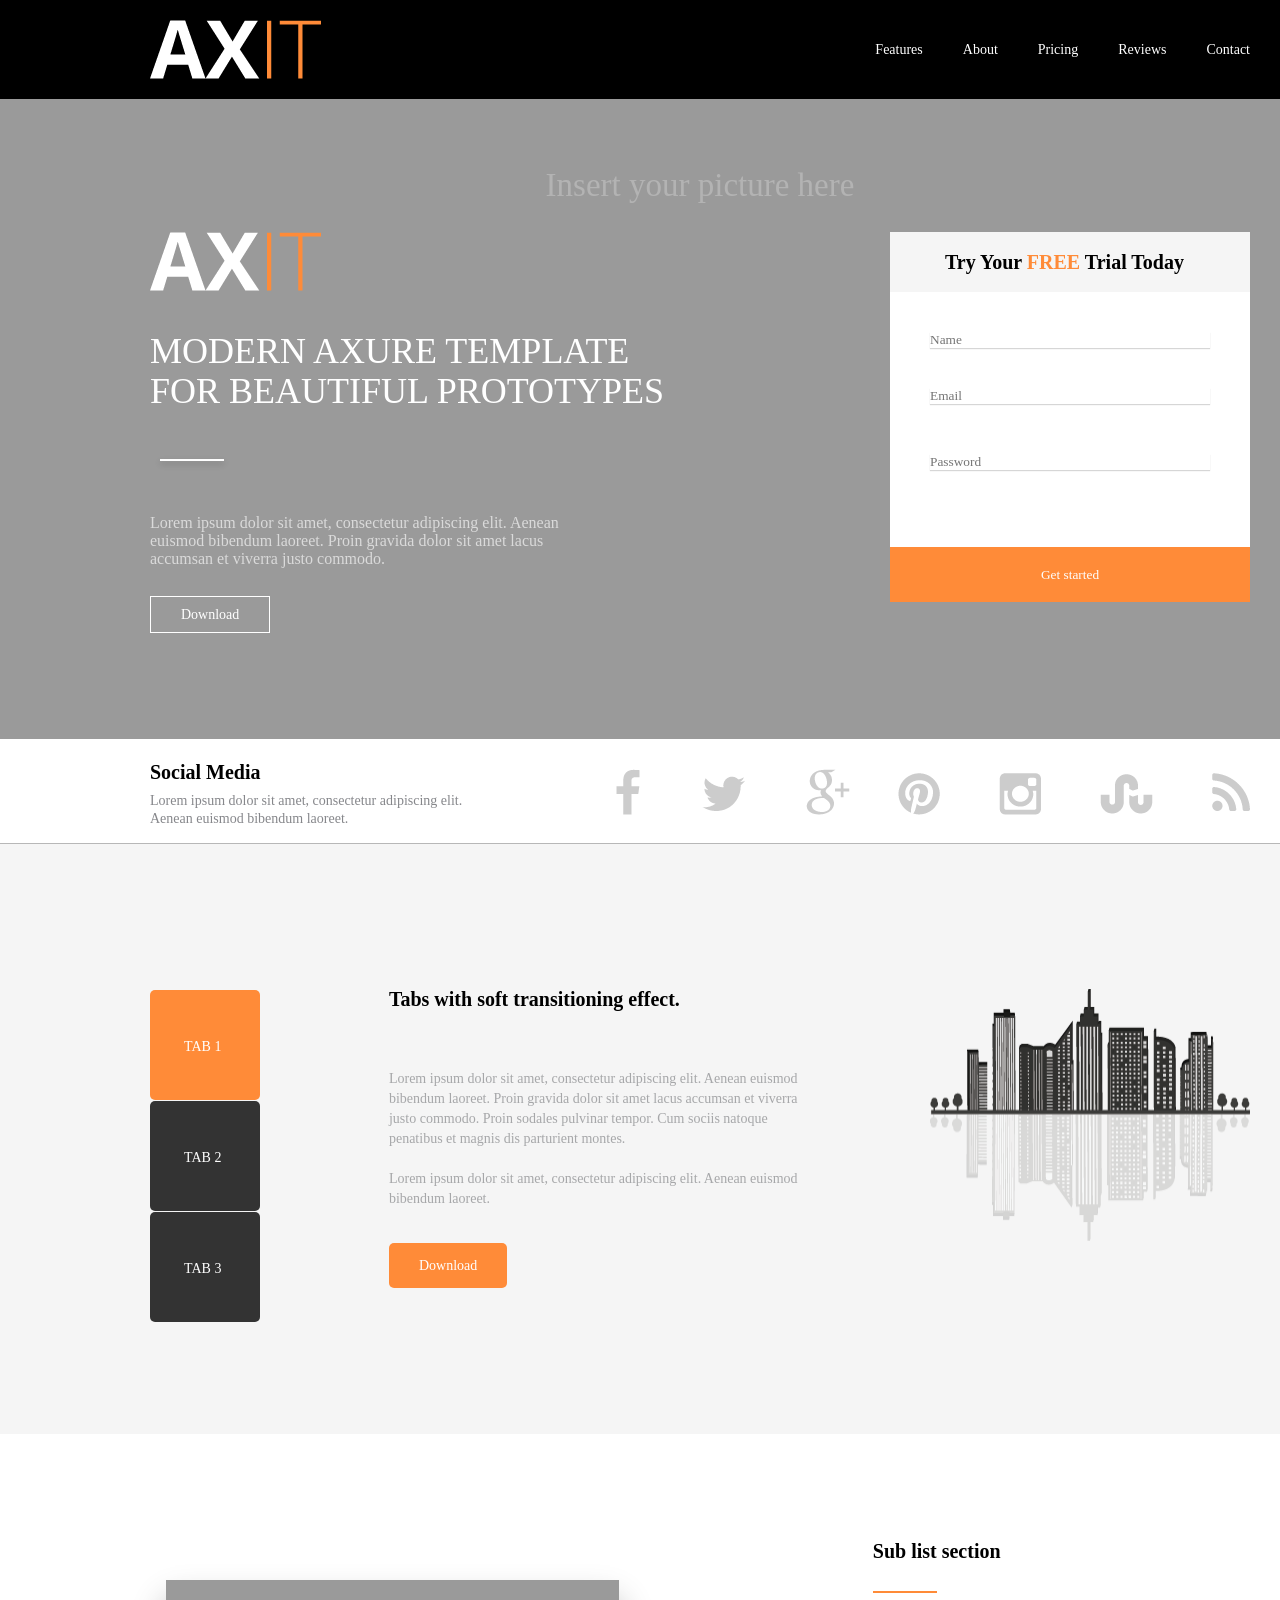
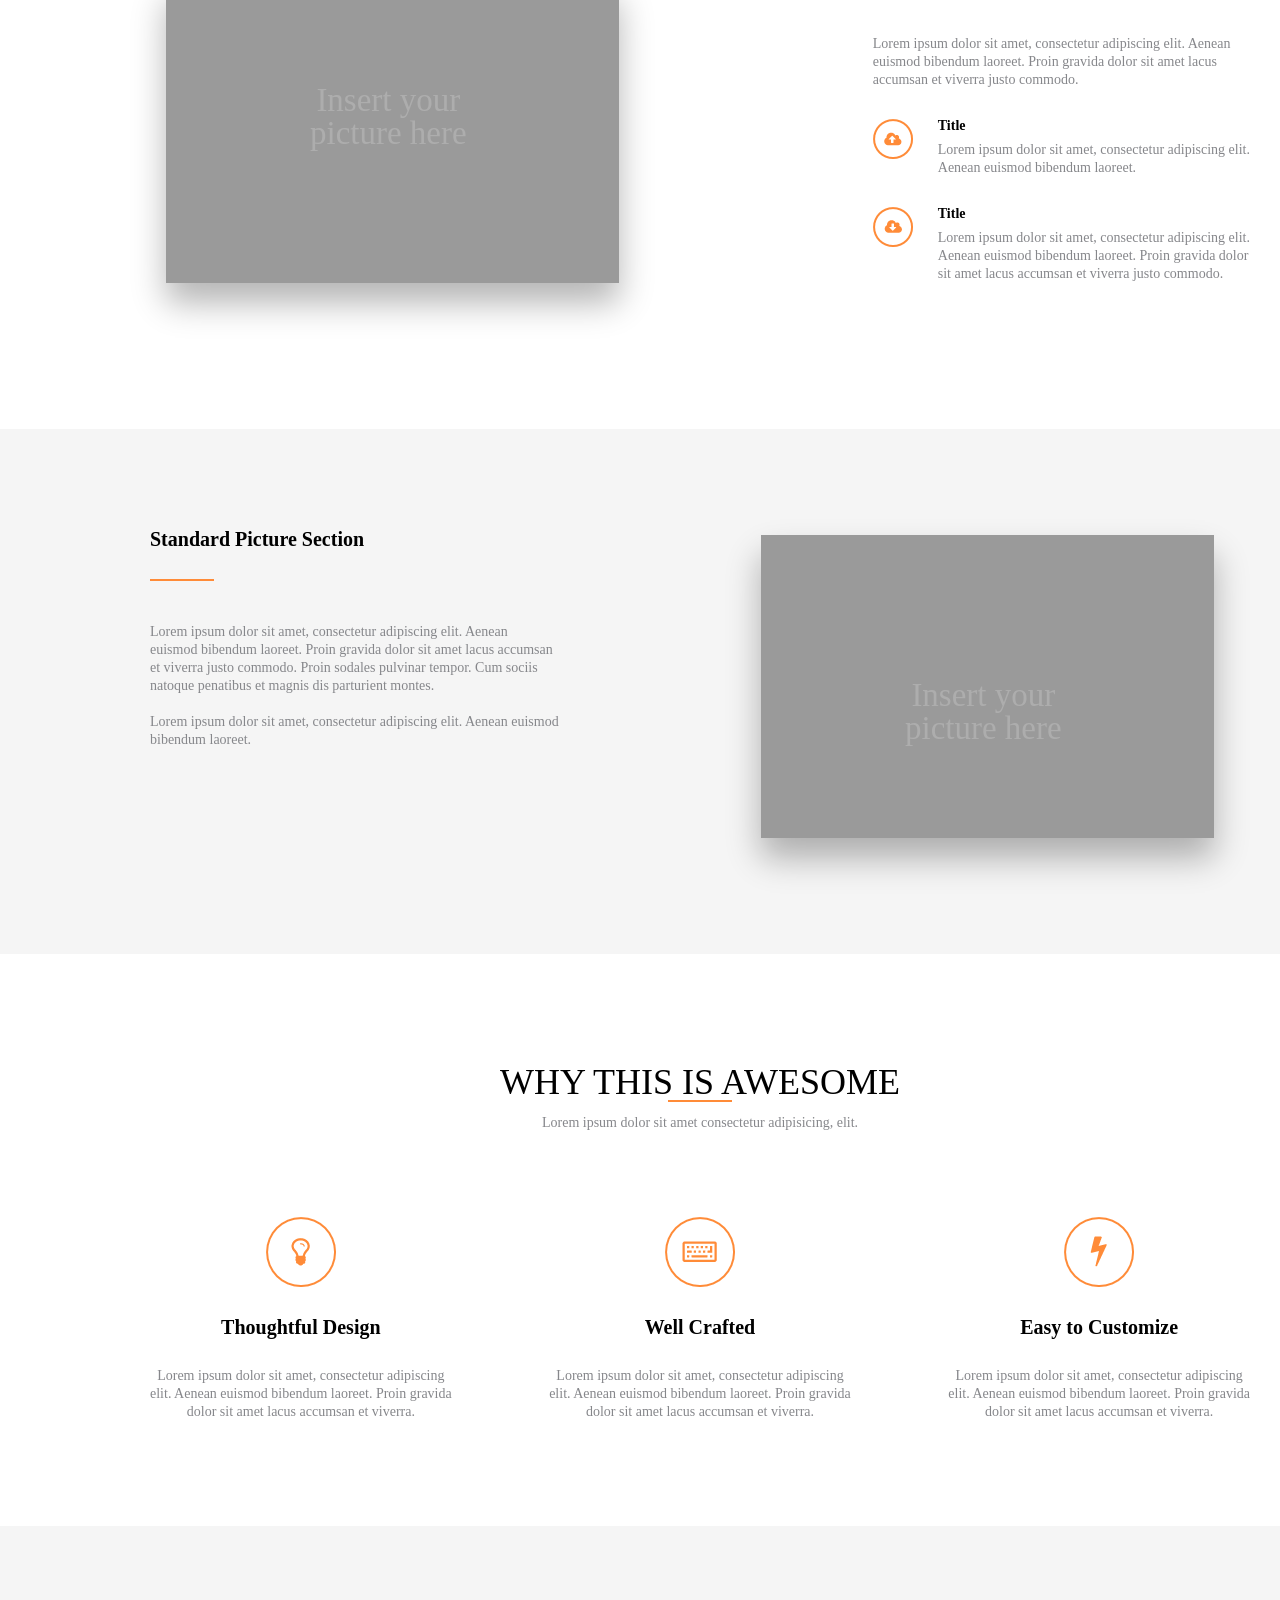
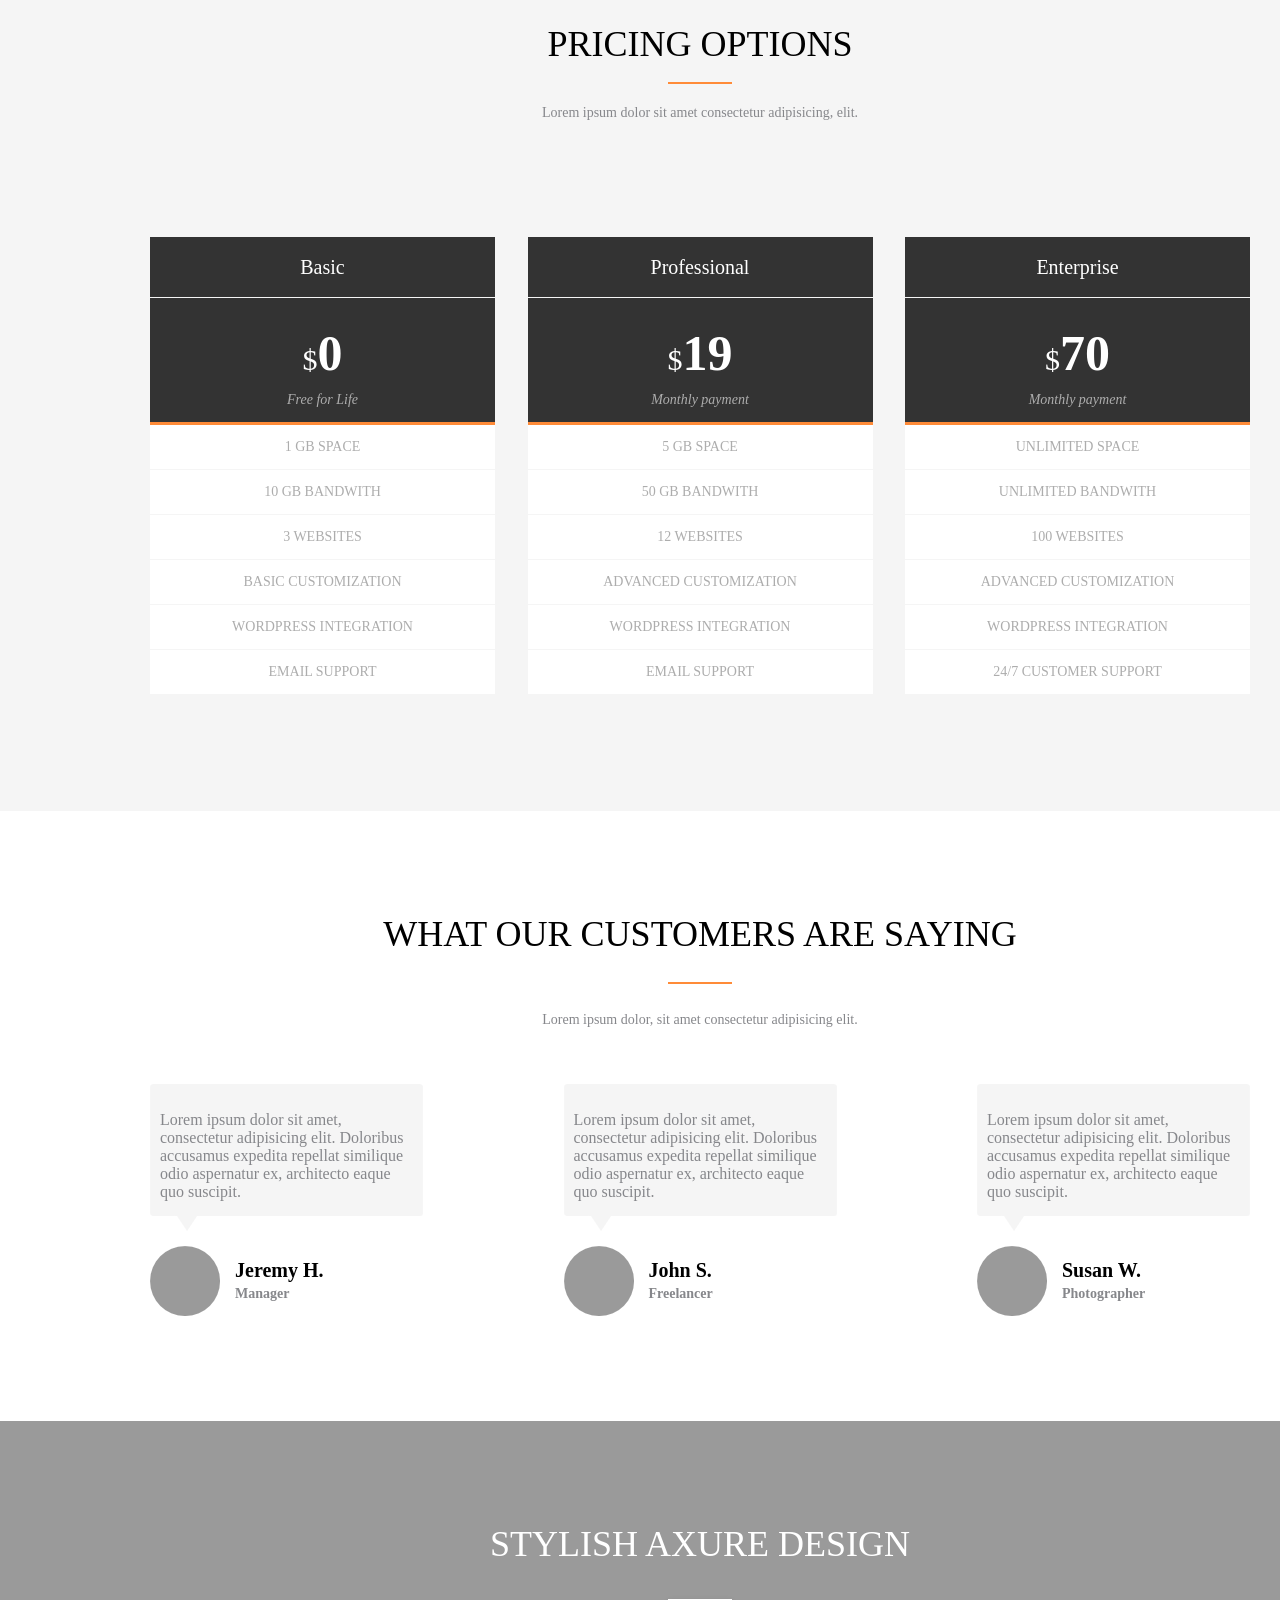
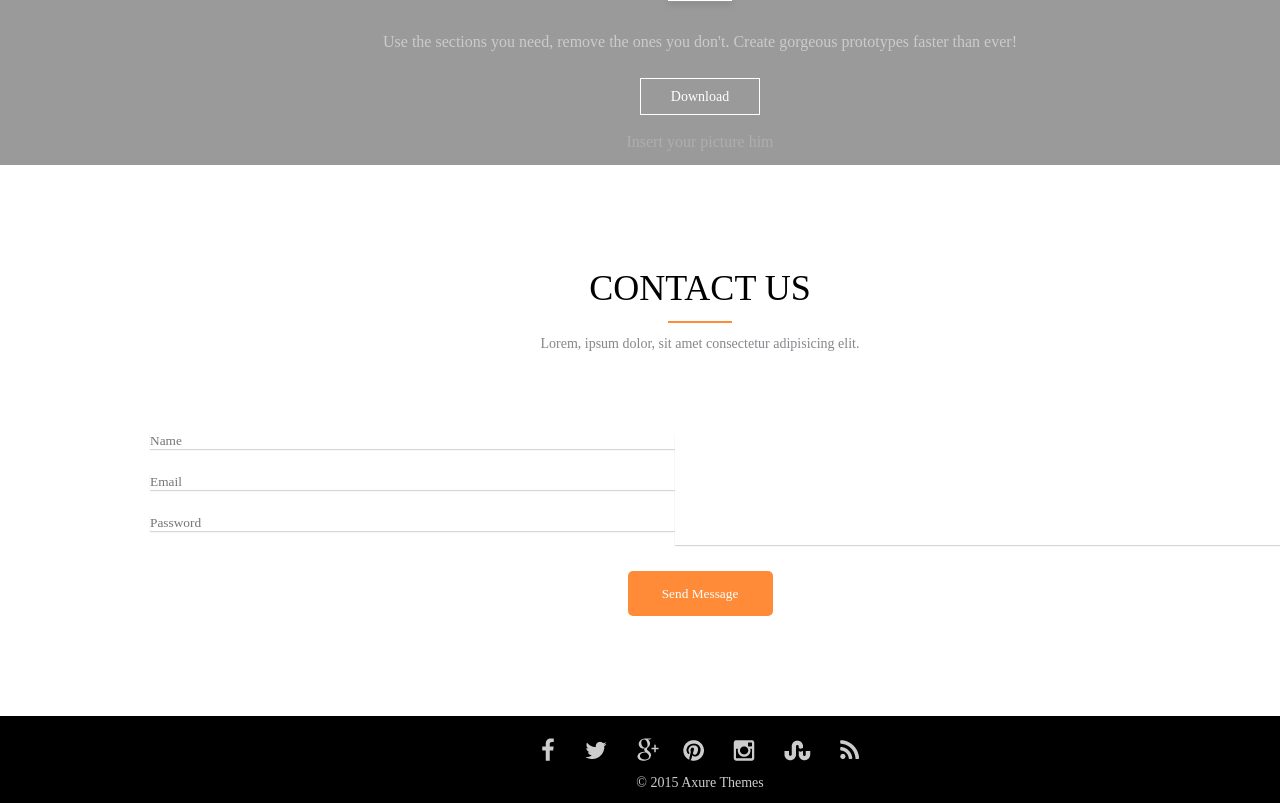
<file: index.html>
<!DOCTYPE html>
<html>
<head>
	<link rel="stylesheet" href="style.css">

	<title>макет из гугла.</title>

	<meta charset="UTF-8">

	<meta name="viewport" content="width=device-width">
</head>
<body>

<div class="vse">
	<div class="vnutri">
		<ul class="verh">
			<div class="logo">
				<img src="images/logo.png" alt="">
			</div>
			<li><a href="">Features</a></li>
			<li><a href="">About</a></li>
			<li><a href="">Pricing</a></li>
			<li><a href="">Reviews</a></li>
			<li><a href="">Contact</a></li>
		</ul>

		<div class="content">
			<div class="header">

				<div class="head">
					<p class="p">Insert your picture here</p>
					<div class="celoe">
						<div class="levo">
							<div class="logo_big">
								<img src="images/logo_big.png"  alt="">
							</div>
							<h1>MODERN AXURE TEMPLATE <br>FOR BEAUTIFUL PROTOTYPES</h1>
						<div class="image1">
							<img src="images/what.png" class="image_1" alt="">
						</div>
						<h2 class="text">
							Lorem ipsum dolor sit amet, consectetur adipiscing elit. Aenean <br>euismod bibendum laoreet. Proin gravida dolor sit amet lacus <br>accumsan et viverra justo commodo.
						</h2>
						<div class="button">
							<a href="">Download</a>
						</div>
						</div>
						<div class="pravo">
							<div class="try">
								try your <span>free</span> trial today 
							</div>
							<form action="https://formfor.site/send/4OYA79M9cGnrm7DSSGJxfFic27gXtx" method="post">
								<div class="formy">
									<input tabindex="1" type="text" name="name" placeholder="Name" class="input input_1">
									<input tabindex="2" type="email" name="email_" required placeholder="Email" class="input input_2">
									<input tabindex="3" type="password" name="pass" required placeholder="Password" class="input input_3">
								
								</div>
								<div class="send">
									
									<button type="submit">Get started</button>
								</div>
							</form>
						</div>
					</div>
				</div>
			</div>
			<div class="social">
				<div class="socialpadding">
					<div class="left">
						<p class="media">Social Media</p>
						<p class="lor text">Lorem ipsum dolor sit amet, consectetur adipiscing elit. <br> Aenean euismod bibendum laoreet.</p>
					</div>
					<div class="right">
						<img src="images/иконки_big.png" alt="">
					</div>
				</div>
			</div>
			<div class="tabs_effect">
				<div class="tabs">
					<a href="" class="tab_1 tab">TAB 1</a>
					<a href="" class="tab_2 tab">TAB 2</a>
					<a href="" class="tab_3 tab">TAB 3</a>
				</div>
				<div class="tabs_effect_content">
					<h6 class="title">Tabs with soft transitioning effect.</h6>
					<p class="content_1">Lorem ipsum dolor sit amet, consectetur adipiscing elit. Aenean euismod <br>bibendum laoreet. Proin gravida dolor sit amet lacus accumsan et viverra <br>justo commodo. Proin sodales pulvinar tempor. Cum sociis natoque <br>penatibus et magnis dis parturient montes.<br><br>Lorem ipsum dolor sit amet, consectetur adipiscing elit. Aenean euismod <br>bibendum laoreet.</p>
				<div class="down">
					<a href="">Download</a>
				</div>
				</div>
				<img src="images/doma.png" class="img_right" alt="">
			</div>
			<div class="feature">				
				<div class="image_left">
					<img src="images/серая х..png" alt="">
					<div class="image_text">
						Insert your <br> picture here
					</div>
				</div>
				<div class="text_right">
					<div class="title_section">
						Sub list section
					</div>
					<div class="orange_line">
						<img src="images/orange_line.png" alt="">
					</div>
					<div class="text">
						Lorem ipsum dolor sit amet, consectetur adipiscing elit. Aenean <br>euismod bibendum laoreet. Proin gravida dolor sit amet lacus <br>accumsan et viverra justo commodo.
					</div>
					<div class="subtitle">
						<div class="cloud_1">
							<a href=""><img src="images/cloud_1.png" alt=""></a>
						</div>
						<div class="cloud_text">
							
						<p class="tit">Title</p>
						<p class="text">
							Lorem ipsum dolor sit amet, consectetur adipiscing elit. <br>Aenean euismod bibendum laoreet.
						</p>
						</div>
					</div>
					<div class="subtitle">
						<div class="cloud_2">
							<a href=""><img src="images/cloud_2.png" alt=""></a>
						</div>
						<div class="cloud_text">
							
							<p class="tit">Title</p>
							<p class="text">
								Lorem ipsum dolor sit amet, consectetur adipiscing elit. <br>Aenean euismod bibendum laoreet. Proin gravida dolor <br>sit amet lacus accumsan et viverra justo commodo.
							</p>
						</div>
					</div>
				</div>
			</div>
			<div class="feature_2">
				<div class="left_text">
					<div class="title_section">
						Standard Picture Section
					</div>
					<div class="orange_line">
						<img src="images/orange_line.png" alt="">
					</div>
					<div class="text">
						Lorem ipsum dolor sit amet, consectetur adipiscing elit. Aenean <br>euismod bibendum laoreet. Proin gravida dolor sit amet lacus accumsan <br>et viverra justo commodo. Proin sodales pulvinar tempor. Cum sociis <br>natoque penatibus et magnis dis parturient montes.<br><br>Lorem ipsum dolor sit amet, consectetur adipiscing elit. Aenean euismod <br>bibendum laoreet.
					</div>
				</div>
				<div class="right_image">
					<img src="images/серая х..png" alt="">
					<div class="image_text">
						Insert your <br>picture here
					</div>
				</div>
			</div>
			<div class="our_process">
				<div class="align">
					<p class="awesome ">
						why this is awesome
					</p>
					<img src="images/orange_line_big.png" alt="">
					<p class="text ">Lorem ipsum dolor sit amet consectetur adipisicing, elit.</p>
				</div>
				<div class="sections">
					<div class="lamp_section align">
						<img src="images/lamp.png" alt=""> 
						<p class="name_section">
							thoughtful design
						</p>
						<p class="text text_pad">
							Lorem ipsum dolor sit amet, consectetur adipiscing <br>elit. Aenean euismod bibendum laoreet. Proin gravida <br>dolor sit amet lacus accumsan et viverra.
						</p>
					</div>
					<div class="keyboard_section align">
						<img src="images/keyboard.png" alt="">
						<p class="name_section">
							well crafted
						</p>
						<p class="text text_pad">
							Lorem ipsum dolor sit amet, consectetur adipiscing <br>elit. Aenean euismod bibendum laoreet. Proin gravida <br>dolor sit amet lacus accumsan et viverra.
						</p>
					</div>
					<div class="lightning_section align">
						<img src="images/lightning.png" alt="">
						<p class="name_section">
							easy <span>to</span> customize
						</p>
						<p class="text text_pad">
							Lorem ipsum dolor sit amet, consectetur adipiscing <br>elit. Aenean euismod bibendum laoreet. Proin gravida <br>dolor sit amet lacus accumsan et viverra.
						</p>
					</div>
				</div>
			</div>
			<div class="pricing">
				<div class="align">
					<p class="options">
						pricing options
					</p>
					<img src="images/orange_line_big.png" class="line_options" alt="">
					<p class="text ">
						Lorem ipsum dolor sit amet consectetur adipisicing, elit.
					</p>
				</div>
				<div class="pricing_slots">
					<div class="basic animation">
						<div class="name_slot align">
							Basic
						</div>
						<div class="price align">
							$<span>0</span>
							<p class="payment">
							Free for Life
							</p>
						</div>
						<a href="">
						<div class="inf align">
							<span>our most popular</span>
						</div>
						</a>
						<div class="information align">
							<p>1 gb space</p>
							<p>10 gb bandwith</p>
							<p>3 websites</p>
							<p>basic customization</p>
							<p>wordpress integration</p>
							<p>email support</p>
						</div>
					</div>
					<div class="professional animation">
						<div class="name_slot align">
							Professional
						</div>
						<div class="price align">
						$<span>19</span>
						<p class="payment align">
							Monthly payment
						</p>
						</div>
						<a href="">
						<div class="inf align">
							<span>our most popular</span>
						</div>
						</a>
						<div class="information align">
							<p>5 gb space</p>
							<p>50 gb bandwith</p>
							<p>12 websites</p>
							<p>advanced customization</p>
							<p>wordpress integration</p>
							<p>email support</p>
						</div>
					</div>
					<div class="enterprise animation">
						<div class="name_slot align">
							Enterprise
						</div>
						<div class="price align">
							$<span>70</span>
							<p class="payment align">
								Monthly payment
							</p>
						</div>
						<a href="">
						<div class="inf align">
							<span>our most popular</span>
						</div>
						</a>
						<div class="information align">
							<p>unlimited space</p>
							<p>unlimited bandwith</p>
							<p>100 websites</p>
							<p>advanced customization</p>
							<p>wordpress integration</p>
							<p>24/7 customer support</p>
						</div>
					</div>
				</div>
			</div>
			<div class="testimonials">
				<div class="align">
					<p class="cust">
						what our customers are saying
					</p>
					<img src="images/orange_line.png" alt="">
					<p class="text padd_2">Lorem ipsum dolor, sit amet consectetur adipisicing elit.</p>
				</div>
				<div class="comments">
					<div class="comment_jeremy comment">
						<div class="comment_field">
							<img src="images/comment_field.png" alt="">
							<p class="text text_comment">
								Lorem ipsum dolor sit amet, consectetur adipisicing elit. Doloribus accusamus expedita repellat similique odio aspernatur ex, architecto eaque quo suscipit.
							</p>
						</div>
						<div class="user">
							<div class="avatar">
								<img src="images/avatar.png" alt="">
							</div>
							<div class="username">
								Jeremy H.
								<div class="profession">
									<p class="text padd_txt">
										Manager
									</p>
								</div>
							</div>
						</div>
					</div>
					<div class="comment_john comment">
						<div class="comment_field">
							<img src="images/comment_field.png" alt="">
							<p class="text text_comment">
								Lorem ipsum dolor sit amet, consectetur adipisicing elit. Doloribus accusamus expedita repellat similique odio aspernatur ex, architecto eaque quo suscipit.
							</p>
						</div>
						<div class="user">
							<div class="avatar">
								<img src="images/avatar.png" alt="">
							</div>
							<div class="username">
								John S.
								<div class="profession">
									<p class="text padd_txt">
										Freelancer
									</p>
								</div>
							</div>
						</div>
					</div>
					<div class="comment_susan comment">
						<div class="comment_field">
							<img src="images/comment_field.png" alt="">
							<p class="text text_comment">
								Lorem ipsum dolor sit amet, consectetur adipisicing elit. Doloribus accusamus expedita repellat similique odio aspernatur ex, architecto eaque quo suscipit.
							</p>
						</div>
						<div class="user">
							<div class="avatar">
								<img src="images/avatar.png" alt="">
							</div>
							<div class="username">
								Susan W.
								<div class="profession">
									<p class="text padd_txt">
										Photographer
									</p>
								</div>
							</div>
						</div>
					</div>
				</div>
			</div>
			<div class="custom_section align">
				<div class="title_stylish cust">
					stylish axure design
				</div>
				<img src="images/line_white.png" alt="">
				<p class="text_des">
					Use the sections you need, remove the ones you don't.  Create gorgeous prototypes faster than ever!
				</p>
				<div class="button">
					<a href="">Download</a>
				</div>
				<div class="picture">
					Insert your picture him
				</div>
			</div>
			<div class="contact_us">
				<div class="align">
					<p class="title_contact">
						contact us
					</p>
					<img src="images/orange_line.png" alt="">
					<p class="text padd_3">
						Lorem, ipsum dolor, sit amet consectetur adipisicing elit.
					</p>
				</div>
				<div class="send">
					<form action="https://formfor.site/send/4OYA79M9cGnrm7DSSGJxfFic27gXtx" method="post">
						<div class="form_celoe" >
							<div class="left_form">
								<input tabindex="4" type="text" name="name_2" placeholder="Name" class="input_send">
								<input tabindex="5" type="email" name="email_2" required placeholder="Email" class="input_send">
								<input tabindex="6" type="password" name="pass_2" required placeholder="Password" class="input_send">
							</div>
							<div class="right_form">
								<textarea tabindex="7" name="text" placeholder="Message" cols="75" rows="7"> </textarea>
							</div>
						</div>
						<div class="send_message align">
							
								<button type="submit">Send Message</button>
							
						</div>
					</form>
				</div>
			</div>
		</div>
		<footer class="footer">
			<div class="icons">
				<img src="images/иконки.png" alt="">
			</div>
			<p class="footer_p">
				© 2015 Axure Themes
			</p>
		</footer>
	</div>
</div>

</body>
</html>
</file>
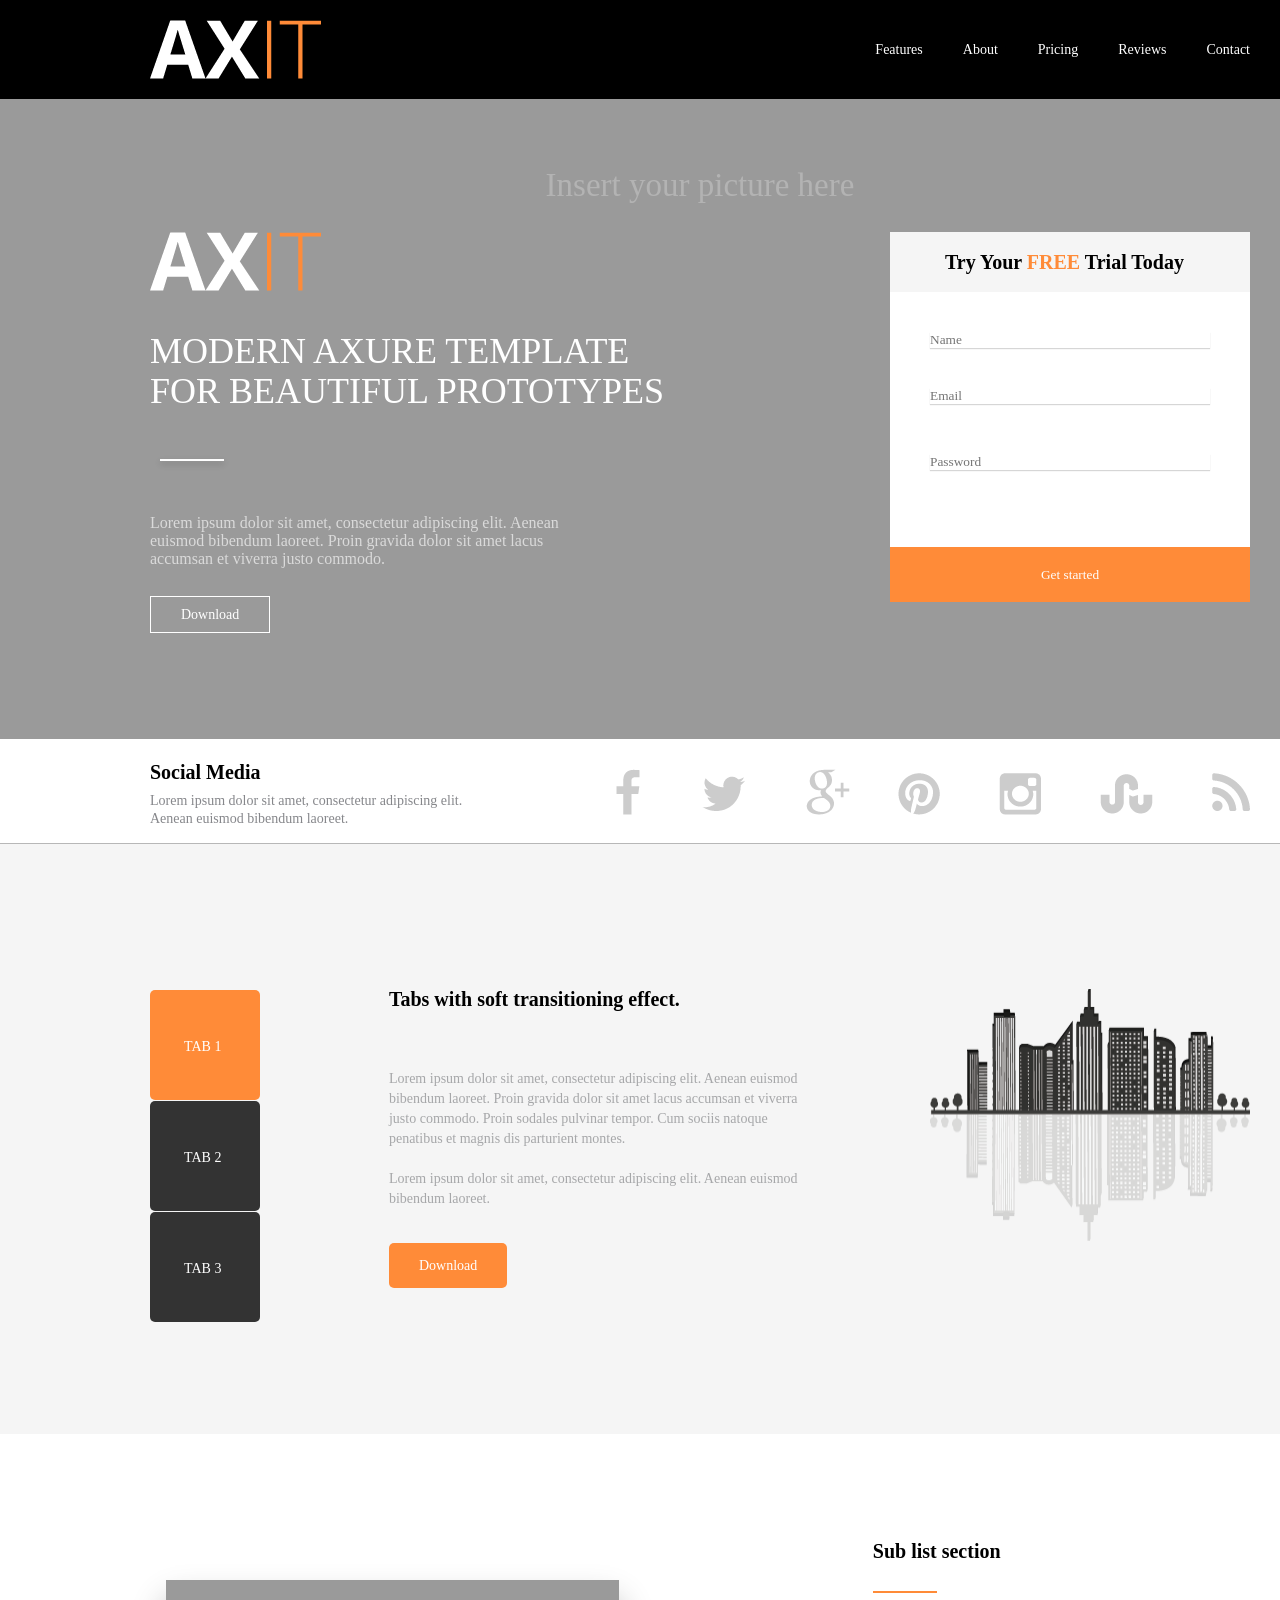
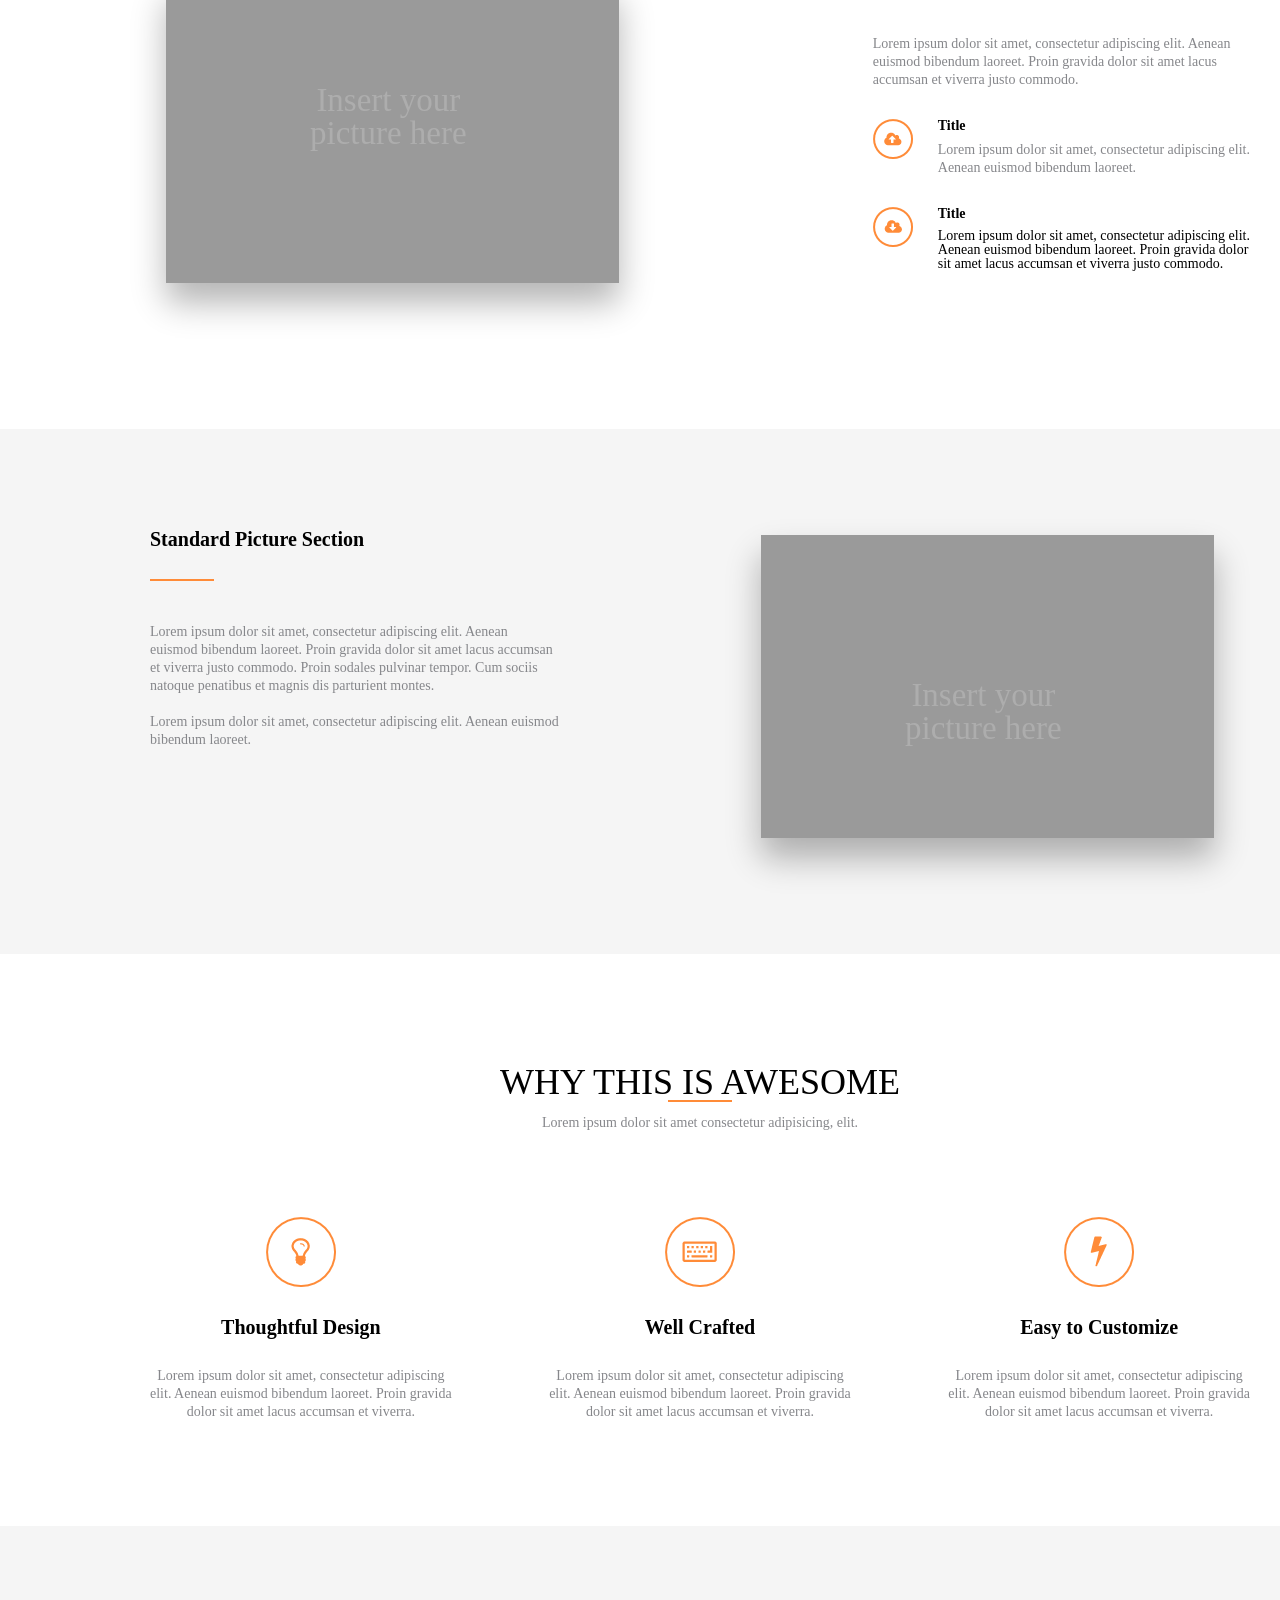
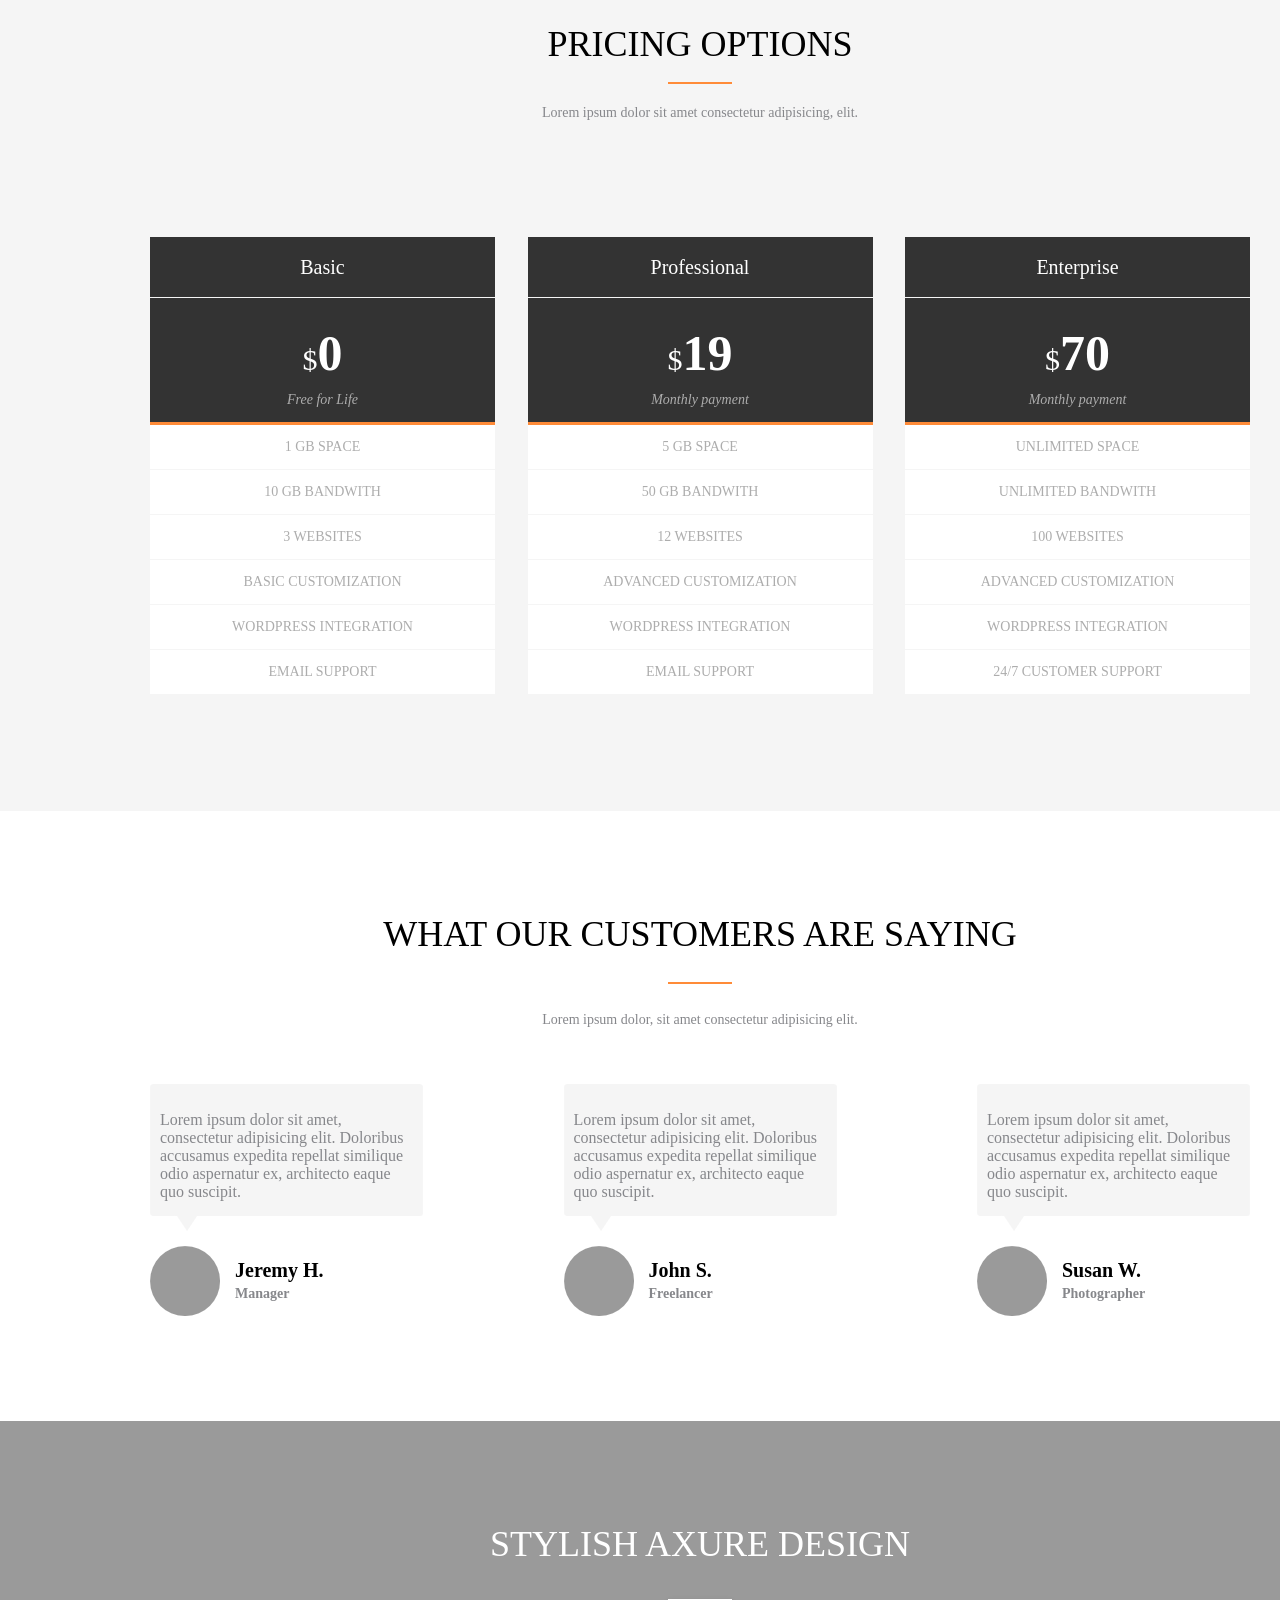
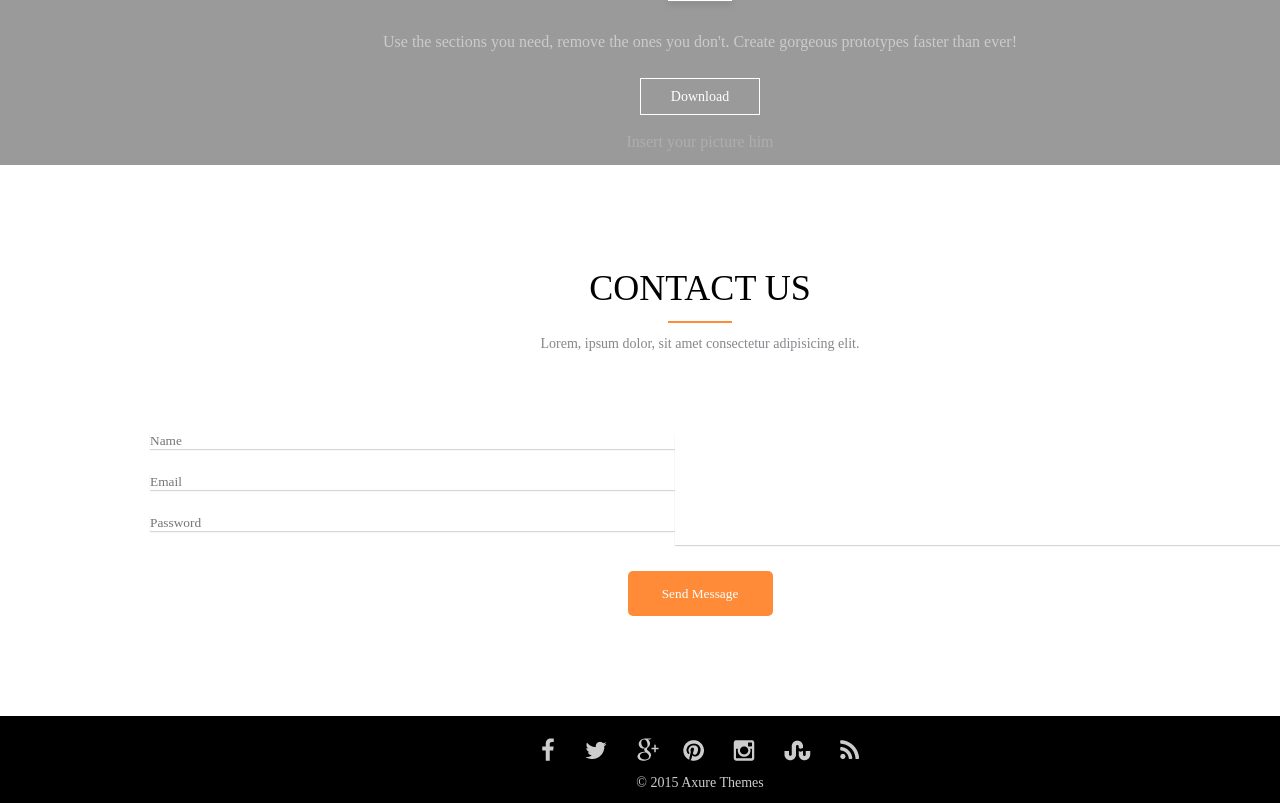
<file: макет из гугла.html>
<!DOCTYPE html>
<html>
<head>
	<link rel="stylesheet" href="style.css">

	<title>макет из гугла.</title>

	<meta charset="UTF-8">

	<meta name="viewport" content="width-device-width">
</head>
<body>

<div class="vse">
	<div class="vnutri">
		<ul class="verh">
			<div class="logo">
				<img src="images/logo.png" alt="">
			</div>
			<li><a href="">Features</a></li>
			<li><a href="">About</a></li>
			<li><a href="">Pricing</a></li>
			<li><a href="">Reviews</a></li>
			<li><a href="">Contact</a></li>
		</ul>

		<div class="content">
			<div class="header">

				<div class="head">
					<p class="p">Insert your picture here</p>
					<div class="celoe">
						<div class="levo">
							<div class="logo_big">
								<img src="images/logo_big.png"  alt="">
							</div>
							<h1>MODERN AXURE TEMPLATE <br>FOR BEAUTIFUL PROTOTYPES</h1>
						<div class="image1">
							<img src="images/what.png" class="image_1" alt="">
						</div>
						<h2 class="text">
							Lorem ipsum dolor sit amet, consectetur adipiscing elit. Aenean <br>euismod bibendum laoreet. Proin gravida dolor sit amet lacus <br>accumsan et viverra justo commodo.
						</h2>
						<div class="button">
							<a href="">Download</a>
						</div>
						</div>
						<div class="pravo">
							<div class="try">
								try your <span>free</span> trial today 
							</div>
							<div class="formy">
								<form action="">
									<input type="text" placeholder="Name" class="input input_1">
									<input type="email" required placeholder="Email" class="input input_2">
									<input type="password" required placeholder="Password" class="input input_3">
								</form>
							</div>
							<div class="send">
								<form action="">
								<button type="submit">Get started</button>
								</form>
							</div>
						</div>
					</div>
				</div>
			</div>
			<div class="social">
				<div class="socialpadding">
					<div class="left">
						<p class="media">Social Media</p>
						<p class="lor text">Lorem ipsum dolor sit amet, consectetur adipiscing elit. <br> Aenean euismod bibendum laoreet.</p>
					</div>
					<div class="right">
						<img src="images/иконки_big.png" alt="">
					</div>
				</div>
			</div>
			<div class="tabs_effect">
				<div class="tabs">
					<a href="" class="tab_1 tab">TAB 1</a>
					<a href="" class="tab_2 tab">TAB 2</a>
					<a href="" class="tab_3 tab">TAB 3</a>
				</div>
				<div class="tabs_effect_content">
					<h6 class="title">Tabs with soft transitioning effect.</h6>
					<p class="content_1">Lorem ipsum dolor sit amet, consectetur adipiscing elit. Aenean euismod <br>bibendum laoreet. Proin gravida dolor sit amet lacus accumsan et viverra <br>justo commodo. Proin sodales pulvinar tempor. Cum sociis natoque <br>penatibus et magnis dis parturient montes.<br><br>Lorem ipsum dolor sit amet, consectetur adipiscing elit. Aenean euismod <br>bibendum laoreet.</p>
				<div class="down">
					<a href="">Download</a>
				</div>
				</div>
				<img src="images/doma.png" class="img_right" alt="">
			</div>
			<div class="feature">				
				<div class="image_left">
					<img src="images/серая х..png" alt="">
					<div class="image_text">
						Insert your <br> picture here
					</div>
				</div>
				<div class="text_right">
					<div class="title_section">
						Sub list section
					</div>
					<div class="orange_line">
						<img src="images/orange_line.png" alt="">
					</div>
					<div class="text">
						Lorem ipsum dolor sit amet, consectetur adipiscing elit. Aenean <br>euismod bibendum laoreet. Proin gravida dolor sit amet lacus <br>accumsan et viverra justo commodo.
					</div>
					<div class="subtitle">
						<div class="cloud_1">
							<a href=""><img src="images/cloud_1.png" alt=""></a>
						</div>
						<div class="cloud_text">
							
						<p class="tit">Title</p>
						<p class="text">
							Lorem ipsum dolor sit amet, consectetur adipiscing elit. <br>Aenean euismod bibendum laoreet.
						</p>
						</div>
					</div>
					<div class="subtitle">
						<div class="cloud_2">
							<a href=""><img src="images/cloud_2.png" alt=""></a>
						</div>
						<div class="cloud_text">
							
							<p class="tit">Title</p>
							<p class="section_text">
								Lorem ipsum dolor sit amet, consectetur adipiscing elit. <br>Aenean euismod bibendum laoreet. Proin gravida dolor <br>sit amet lacus accumsan et viverra justo commodo.
							</p>
						</div>
					</div>
				</div>
			</div>
			<div class="feature_2">
				<div class="left_text">
					<div class="title_section">
						Standard Picture Section
					</div>
					<div class="orange_line">
						<img src="images/orange_line.png" alt="">
					</div>
					<div class="text">
						Lorem ipsum dolor sit amet, consectetur adipiscing elit. Aenean <br>euismod bibendum laoreet. Proin gravida dolor sit amet lacus accumsan <br>et viverra justo commodo. Proin sodales pulvinar tempor. Cum sociis <br>natoque penatibus et magnis dis parturient montes.<br><br>Lorem ipsum dolor sit amet, consectetur adipiscing elit. Aenean euismod <br>bibendum laoreet.
					</div>
				</div>
				<div class="right_image">
					<img src="images/серая х..png" alt="">
					<div class="image_text">
						Insert your <br>picture here
					</div>
				</div>
			</div>
			<div class="our_process">
				<div class="align">
					<p class="awesome ">
						why this is awesome
					</p>
					<img src="images/orange_line_big.png" alt="">
					<p class="text ">Lorem ipsum dolor sit amet consectetur adipisicing, elit.</p>
				</div>
				<div class="sections">
					<div class="lamp_section align">
						<img src="images/lamp.png" alt=""> 
						<p class="name_section">
							thoughtful design
						</p>
						<p class="text text_pad">
							Lorem ipsum dolor sit amet, consectetur adipiscing <br>elit. Aenean euismod bibendum laoreet. Proin gravida <br>dolor sit amet lacus accumsan et viverra.
						</p>
					</div>
					<div class="keyboard_section align">
						<img src="images/keyboard.png" alt="">
						<p class="name_section">
							well crafted
						</p>
						<p class="text text_pad">
							Lorem ipsum dolor sit amet, consectetur adipiscing <br>elit. Aenean euismod bibendum laoreet. Proin gravida <br>dolor sit amet lacus accumsan et viverra.
						</p>
					</div>
					<div class="lightning_section align">
						<img src="images/lightning.png" alt="">
						<p class="name_section">
							easy <span>to</span> customize
						</p>
						<p class="text text_pad">
							Lorem ipsum dolor sit amet, consectetur adipiscing <br>elit. Aenean euismod bibendum laoreet. Proin gravida <br>dolor sit amet lacus accumsan et viverra.
						</p>
					</div>
				</div>
			</div>
			<div class="pricing">
				<div class="align">
					<p class="options">
						pricing options
					</p>
					<img src="images/orange_line_big.png" class="line_options" alt="">
					<p class="text ">
						Lorem ipsum dolor sit amet consectetur adipisicing, elit.
					</p>
				</div>
				<div class="pricing_slots">
					<div class="basic">
						<div class="name_slot align">
							Basic
						</div>
						<div class="price align">
							$<span>0</span>
							<p class="payment">
							Free for Life
							</p>
						</div>
						<a href="">
						<div class="inf align">
							<span>our most popular</span>
						</div>
						</a>
						<div class="information align">
							<p>1 gb space</p>
							<p>10 gb bandwith</p>
							<p>3 websites</p>
							<p>basic customization</p>
							<p>wordpress integration</p>
							<p>email support</p>
						</div>
					</div>
					<div class="professional">
						<div class="name_slot align">
							Professional
						</div>
						<div class="price align">
						$<span>19</span>
						<p class="payment align">
							Monthly payment
						</p>
						</div>
						<a href="">
						<div class="inf align">
							<span>our most popular</span>
						</div>
						</a>
						<div class="information align">
							<p>5 gb space</p>
							<p>50 gb bandwith</p>
							<p>12 websites</p>
							<p>advanced customization</p>
							<p>wordpress integration</p>
							<p>email support</p>
						</div>
					</div>
					<div class="enterprise">
						<div class="name_slot align">
							Enterprise
						</div>
						<div class="price align">
							$<span>70</span>
							<p class="payment align">
								Monthly payment
							</p>
						</div>
						<a href="">
						<div class="inf align">
							<span>our most popular</span>
						</div>
						</a>
						<div class="information align">
							<p>unlimited space</p>
							<p>unlimited bandwith</p>
							<p>100 websites</p>
							<p>advanced customization</p>
							<p>wordpress integration</p>
							<p>24/7 customer support</p>
						</div>
					</div>
				</div>
			</div>
			<div class="testimonials">
				<div class="align">
					<p class="cust">
						what our customers are saying
					</p>
					<img src="images/orange_line.png" alt="">
					<p class="text padd_2">Lorem ipsum dolor, sit amet consectetur adipisicing elit.</p>
				</div>
				<div class="comments">
					<div class="comment_jeremy comment">
						<div class="comment_field">
							<img src="images/comment_field.png" alt="">
							<p class="text text_comment">
								Lorem ipsum dolor sit amet, consectetur adipisicing elit. Doloribus accusamus expedita repellat similique odio aspernatur ex, architecto eaque quo suscipit.
							</p>
						</div>
						<div class="user">
							<div class="avatar">
								<img src="images/avatar.png" alt="">
							</div>
							<div class="username">
								Jeremy H.
								<div class="profession">
									<p class="text padd_txt">
										Manager
									</p>
								</div>
							</div>
						</div>
					</div>
					<div class="comment_john comment">
						<div class="comment_field">
							<img src="images/comment_field.png" alt="">
							<p class="text text_comment">
								Lorem ipsum dolor sit amet, consectetur adipisicing elit. Doloribus accusamus expedita repellat similique odio aspernatur ex, architecto eaque quo suscipit.
							</p>
						</div>
						<div class="user">
							<div class="avatar">
								<img src="images/avatar.png" alt="">
							</div>
							<div class="username">
								John S.
								<div class="profession">
									<p class="text padd_txt">
										Freelancer
									</p>
								</div>
							</div>
						</div>
					</div>
					<div class="comment_susan comment">
						<div class="comment_field">
							<img src="images/comment_field.png" alt="">
							<p class="text text_comment">
								Lorem ipsum dolor sit amet, consectetur adipisicing elit. Doloribus accusamus expedita repellat similique odio aspernatur ex, architecto eaque quo suscipit.
							</p>
						</div>
						<div class="user">
							<div class="avatar">
								<img src="images/avatar.png" alt="">
							</div>
							<div class="username">
								Susan W.
								<div class="profession">
									<p class="text padd_txt">
										Photographer
									</p>
								</div>
							</div>
						</div>
					</div>
				</div>
			</div>
			<div class="custom_section align">
				<div class="title_stylish cust">
					stylish axure design
				</div>
				<img src="images/line_white.png" alt="">
				<p class="text_des">
					Use the sections you need, remove the ones you don't.  Create gorgeous prototypes faster than ever!
				</p>
				<div class="button">
					<a href="">Download</a>
				</div>
				<div class="picture">
					Insert your picture him
				</div>
			</div>
			<div class="contact_us">
				<div class="align">
					<p class="title_contact">
						contact us
					</p>
					<img src="images/orange_line.png" alt="">
					<p class="text padd_3">
						Lorem, ipsum dolor, sit amet consectetur adipisicing elit.
					</p>
				</div>
				<div class="send">
					<form class="form_celoe" action="">
						<div class="left_form">
							<input type="text" placeholder="Name" class="input_send">
							<input type="email" required placeholder="Email" class="input_send">
							<input type="password" required placeholder="Password" class="input_send">
						</div>
						<div class="right_form">
							<textarea name="" placeholder="Message" cols="75" rows="7"> </textarea>
						</div>
					</form>
					<div class="send_message align">
						<form action="">
							<button type="submit">Send Message</button>
						</form>
					</div>
				</div>
			</div>
		</div>
		<footer class="footer">
			<div class="icons">
				<img src="images/иконки.png" alt="">
			</div>
			<p class="footer_p">
				© 2015 Axure Themes
			</p>
		</footer>
	</div>
</div>

</body>
</html>
</file>
<file: style.css>
/*Обнуление*/
*{
	padding: 0;
	margin: 0;
	border: 0;
}
*,*:before,*:after{
	-moz-box-sizing: border-box;
	-webkit-box-sizing: border-box;
	box-sizing: border-box;
}
:focus,:active{outline: none;}
a:focus,a:active{outline: none;}

nav,footer,header,aside{display: block;}

html,body{
	height: 100%;
	width: 100%;
	font-size: 100%;
	line-height: 1;
	font-size: 14px;
	-ms-text-size-adjust: 100%;
	-moz-text-size-adjust: 100%;
	-webkit-text-size-adjust: 100%;
}
input,button,textarea{font-family:inherit;}

input::-ms-clear{display: none;}
button{cursor: pointer;}
button::-moz-focus-inner {padding:0;border:0;}
a, a:visited{text-decoration: none;}
a:hover{text-decoration: none;}
ul li{list-style: none;}
img{vertical-align: top;}

h1,h2,h3,h4,h5,h6{font-size:inherit;font-weight: 400;}
/*--------------------*/

.vse {
	min-width: 1400px;
}
.vnutri{
	display: flex;
	flex-direction: column;
}
.content{
	flex: 1 1 auto;
}
.footer{
	background-color: #000;
	flex: 0 1 auto;
}
.icons{
	text-align: center;
	padding: 22px 0 15px 0;
}
.footer_p{
	text-align: center;
	padding-bottom: 13px;
	color: #ccc;
}
.verh{
	background-color: #000;
	padding: 0 150px;
	display: flex;
	color: #fff;
	padding:20px 150px ;
}
.logo{
	flex: 1 1 auto;
}
.verh li{
	font-size: 14px;
	align-self: center;
	margin: 0 0 0 40px;
	transition-duration: 0.3s;
}

.verh li a{
	color: #fff;
	transition-duration: 0.3s
}
.verh li a:hover{
	font-size: 18px;
	text-decoration: underline;
}
.head {
	background-color: #9a9a9a;
	min-height: 640px;
}
.p{
	color: #b3b3b3;
	text-align: center;
	padding: 70px 0 30px 0;
	font-size: 33px;
}

.celoe {
	display: flex;
}
.levo {
	padding: 0 150px;
	display: flex;
	flex-direction: column;
	justify-content: space-between;
	height: 390px;
	flex: 1 1 auto;
}
.levo h1{
	font-size: 36px;
	line-height: 40px;
	color: #fff;
	
}

.levo h2 {
	color: #dadada;
	font-size: 16px;
	
}

.button a{
	border:1px solid #fff;
	padding: 10px 30px;
	color: #fff;
}
.pravo {
	padding: 0 150px 0 0 ;
}
.try{
	background-color:  #f5f5f5;
	text-transform: capitalize;
	font-size: 20px;
	padding: 20px 55px;
	width: 360px;
	font-weight: bolder;
}
.try span{
	text-transform: uppercase;
	color: #ff8b38;
}
.formy{
	height: 255px;
	width: 360px;
	background-color: #fff;
}
.input{
	display: block;
	width: 280px;
	margin: 0 40px;
	margin-bottom: 40px;
	box-shadow: 0px 1px 1px #d6d6d6;
}
.input_1{
	position: relative;
	top: 40px;
}
.input_2{
	position: relative;
	top: 40px;
}
.input_3{
	position: relative;
	top: 50px;
}
.send button{
	cursor: pointer;
	width: 360px;
	height: 55px;
	background-color: #ff8b38;
	color: #fff;
}

.social{
	height: 105px;
	border-bottom: 1px solid #b7b7b7;
	background-color: #fff;
}
.socialpadding{
	padding: 0 150px;
	display: flex;
}
.left{
	flex: 1 1 auto;
}
.media{
	font-size: 20px;

	padding-top: 23px;
	font-weight: bold;
}
.lor{
	font-size: 14px;
	color: #a9aaac;
	line-height: 20px;
	padding-top: 10px;
	padding-bottom: 23px;
}
.right{
	padding-top: 30px;
}
.content_1{
	white-space: pre;
}

/*                        */


/*                        */
.tabs_effect{
	display: flex;
	padding: 145px 150px 0 150px;
	background-color: #f5f5f5;
	justify-content: space-between;
	height: 590px;
}
.tab{
	display: block;
	height: 110px;
	width: 110px;
	background-color: #333333;
	color: #fff;
	margin-top: 1px;
	padding-top: 50px;
	padding-left: 34px;
	border-radius: 5px;
	transition-duration: 0.5s;
}
.tab:hover{
	background-color: #ff8b38;
}
.tab_1{
	background-color: #ff8b38;
}
.tabs_effect_content{
	padding:0 100px;
}
.title{
	font-weight: bold;
	padding-bottom: 60px;
	font-size: 20px;
}
.content_1{
	font-size: 14px;
	color: #a6a7a9;
	line-height: 20px;
}
.down{
	padding-top: 50px;
}
.down a{
	padding: 15px 30px;
	background-color: #ff8b38;
	color: #fff;
	border-radius: 5px;
}
.img_right {
	width: 320px;
	height: 252px;
	display: block;
}
.feature{
	display: flex;
	height: 595px;
	padding: 0 150px;
	justify-content: space-between;
}
.image_left{
	padding-top: 130px;
	margin-left: -20px;
	position: relative;
}
.image_text {
	text-align: center;
	font-size: 33px;
	color: #adadad;
	position: absolute;
	top: 250px;
	left: 180px;
}
.text_right{
	padding-top: 107px;
}
.title_section{
	font-size: 20px;
	font-weight: bold;
}
.orange_line{
	padding:30px 0;
}
.text{
	font-size: 14px;
	color: #86878b;
	line-height: 18px;
}
.subtitle{
	display: flex;
	padding: 30px 0;
}
.subtitle:last-child{
	padding-top: 0;
}
.cloud_text{
	padding-left: 25px
}
.tit{
	font-size: 14px;
	padding-bottom: 8px;
	font-weight: bold;
}
.feature_2{
	padding: 0 150px;
	background-color: #f5f5f5;
	height: 525px;
	display: flex;
	justify-content: space-between;
}
.left_text{
	padding-top: 100px;
}
.right_image{
	padding-top: 90px;
	position: relative;
}
.our_process{
	padding: 0 150px;
}
.align{
	text-align: center;
}
.awesome{
	padding-top: 110px;
	font-size: 36px;
	text-transform: uppercase;
}
.sections{
	display: flex;
	padding-top: 85px;
	justify-content: space-between;
	padding-bottom: 105px;
}
.name_section{
	text-transform: capitalize;
	font-weight: 900;
	font-size: 20px;
	padding-top: 30px;

}
.name_section span{
	text-transform: none;
}
.text_pad{
	padding-top: 30px;
}
.pricing{
	height: 885px;
	padding: 0 150px;
	background-color: #f5f5f5;
}
.options{
	text-transform: uppercase;
	font-size: 36px;
	padding-top: 100px;
}
.line_options{
	padding-top: 20px;
	padding-bottom: 20px;
}
.pricing_slots{
	padding-top: 115px;
	display: flex;
	justify-content: space-between;
	padding-bottom: 150px;
}
.name_slot{
	padding: 20px 0;
	width: 345px;
	background-color: #333;
	border-bottom: 1px solid #f5f5f5;
	color: #fff;
	font-size: 20px;
}
.price{
	padding-top: 30px;
	width: 345px;
	background-color: #333;
	color: #fff;
	font-size: 30px;
}
.price span{
	font-size: 50px;
	font-weight: 900;
}

.payment{
	font-size: 14px;
	color: #adadad;
	padding: 15px 0;
	font-style: italic;
}
.inf{
	background-color: #ff8b38;
	color: #fff;
	height: 3px;
	width: 345px;
	transition-duration: 1s;
}
.inf span{
	display: none;
	text-transform: uppercase;
	font-size: 14px;
	padding: 15px ;
	transition-duration: 1s;
}
.information p{
	padding: 15px 0;
	width: 345px;
	background-color: #fff;
	margin-bottom: 1px;
	color: #adadad;
	text-transform: uppercase;
}

.basic:hover .inf{
	height: 40px;
}
.basic:hover .inf span{
	display: block;
}
.animation{
	transition-duration: 1s;
}
.animation:hover{
	margin-top: -37px;
}
.professional:hover .inf{
	height: 40px;
}
.professional:hover .inf span{
	display: block;
}
.enterprise:hover .inf{
	height: 40px;
}
.enterprise:hover .inf span{
	display: block;
}
.cust{
	text-transform: uppercase;
	font-size: 36px;
	padding-top: 105px;
	padding-bottom: 30px;
}
.padd_2{
	padding-top: 15px;
	padding-bottom: 55px;
}
.comments{
	padding: 0 150px;
	display: flex;
	justify-content: space-between;
	padding-bottom: 105px;
}
.text_comment{
	width: 273px;
	height: 135px;
	margin-top: -120px;
	padding:0 10px;
	font-size: 16px;
}
.user{
	display: flex;
}
.avatar{
	height: 70px;
}
.username{
	font-size: 20px;
	font-weight: bold;
	padding-left: 15px;
	align-self: center;
}
.padd_txt{
	padding-top: 5px;
}

/*------------------------------------*/
/*------------------------------------*/
/*------------------------------------*/
.custom_section{
	background-color: #9a9a9a;
	color: #fff;
	padding: 0 150px;
}
.text_des{
	color: #cbcbcb;
	font-size: 16px;
	padding-top: 20px;
	padding-bottom: 40px;
}
.picture{
	padding-top: 30px;
	padding-bottom: 15px;
	font-size: 16px;
	color: #aeaeae;
}
.contact_us{
	padding: 0 150px;
	padding-bottom: 100px;
}
.title_contact{
	font-size: 36px;
	text-transform: uppercase;
	padding-bottom: 15px;
	padding-top: 105px;
}
.padd_3{
	padding-bottom: 80px;
}
.input_send{
	display: block;
	width: 525px;
	margin-bottom: 25px;
	box-shadow: 0px 1px 1px #d6d6d6;
}
textarea{
	resize: none;
	box-shadow: 0px 1px 1px #d6d6d6;
}

.form_celoe{
	display: flex;
	justify-content: space-between;
}


.send_message button{
	height: 45px;
	margin-top: 15px;
	width: 145px;
	padding: 15px 30px;
	background-color: #ff8b38;
	color: #fff;
	border-radius: 5px;
}
</file>
